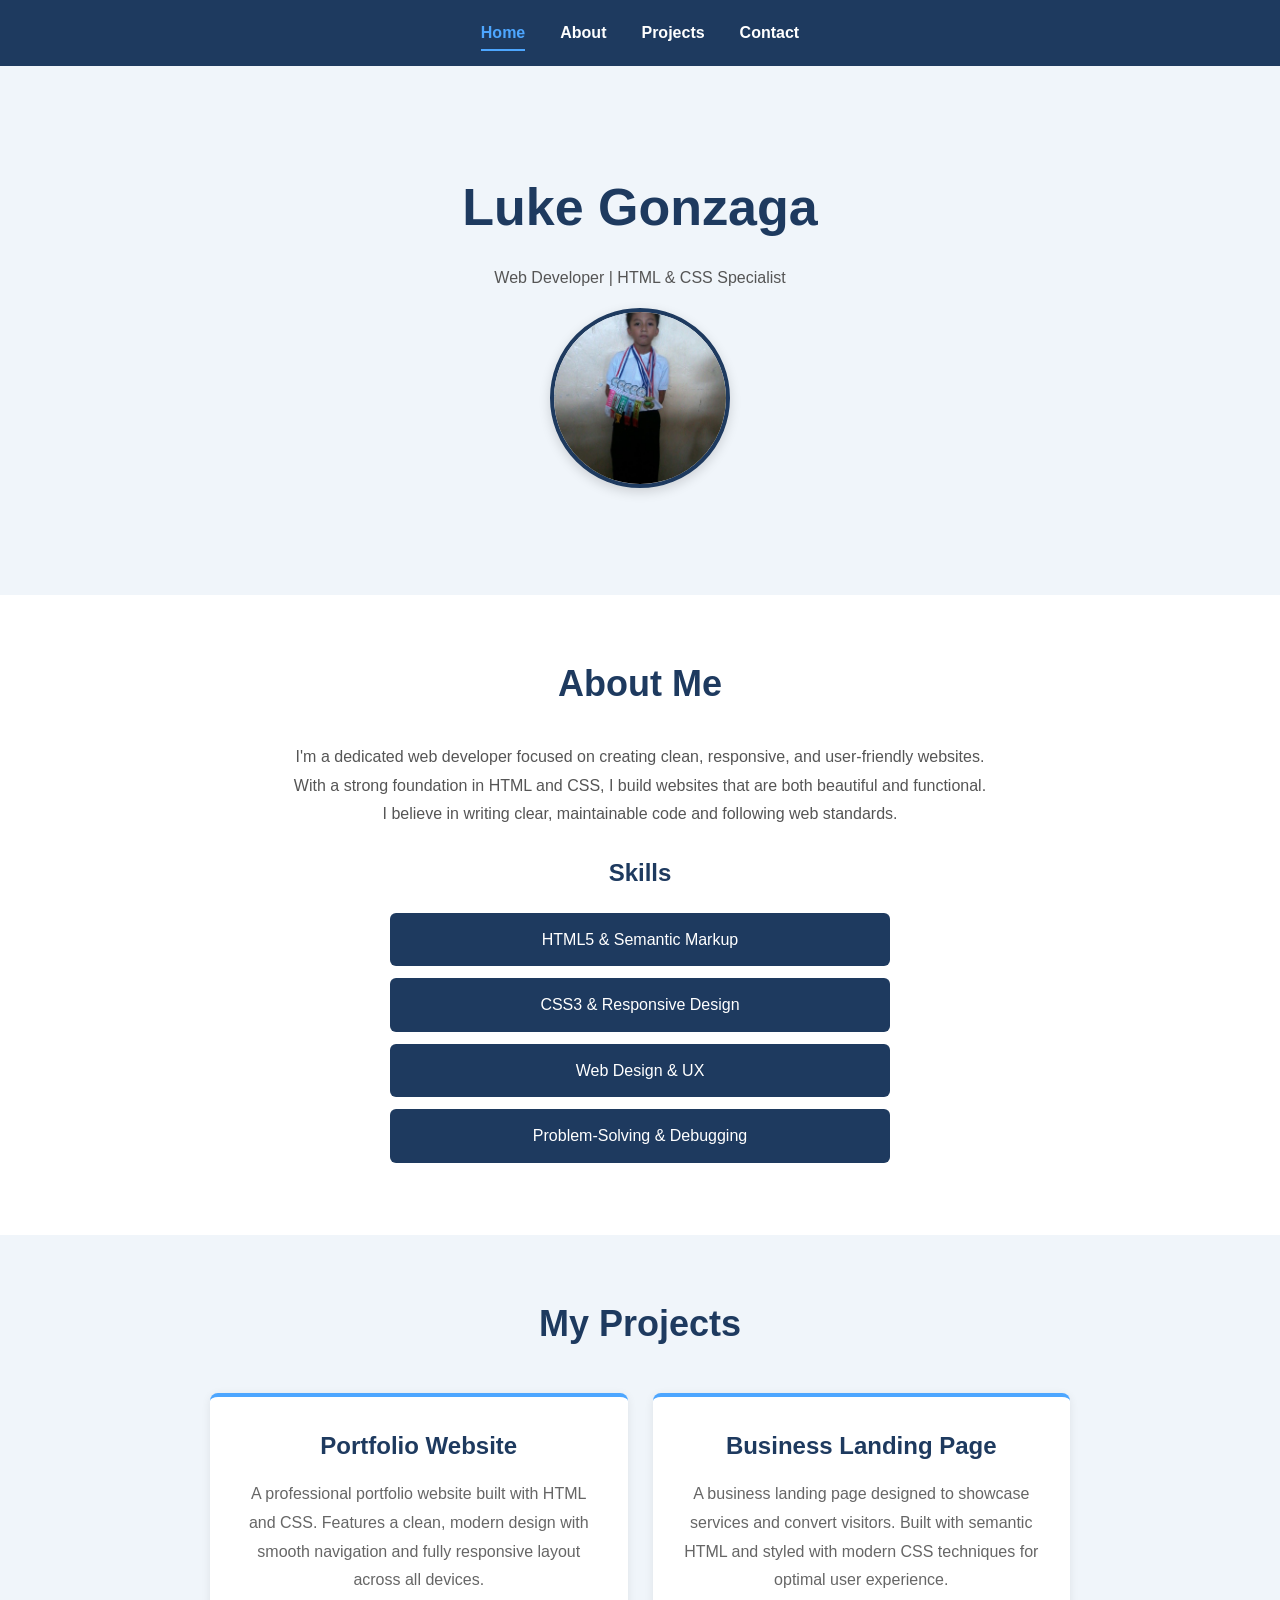
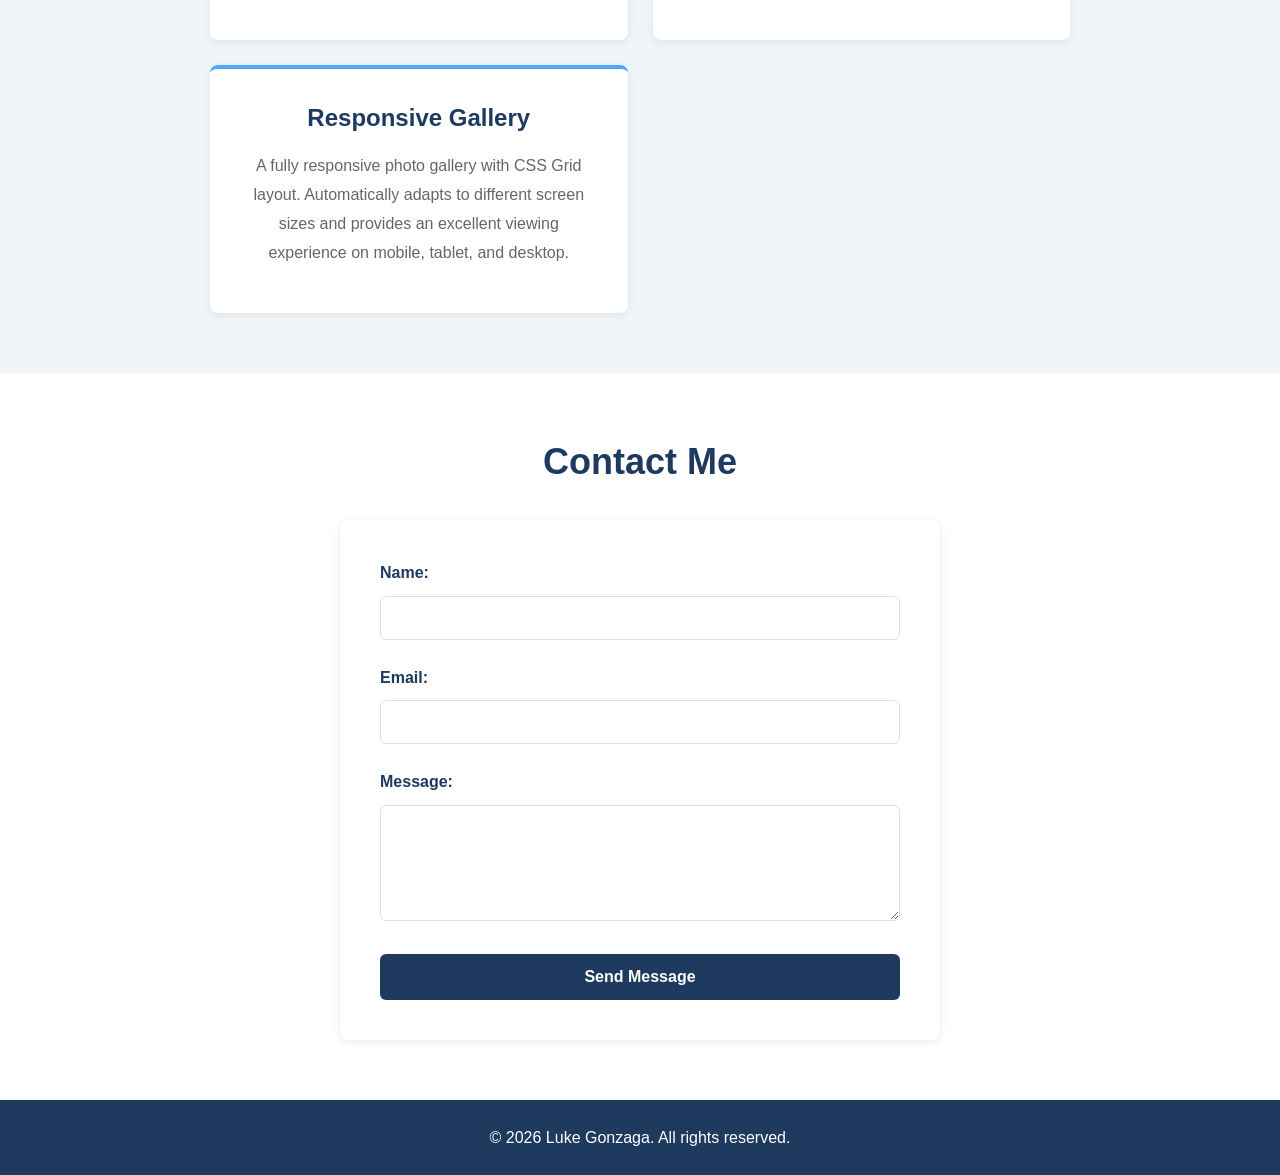
<file: index.html>
<!DOCTYPE html>
<html lang="en">
<head>
    <meta charset="UTF-8">
    <meta name="viewport" content="width=device-width, initial-scale=1.0">
    <title>Professional Portfolio</title>
    <link rel="stylesheet" href="style.css">
</head>
<body>
    <!-- Navigation Bar -->
    <nav class="navbar">
        <div class="container">
            <ul class="nav-menu">
                <li><a href="#home">Home</a></li>
                <li><a href="#about">About</a></li>
                <li><a href="#projects">Projects</a></li>
                <li><a href="#contact">Contact</a></li>
            </ul>
        </div>
    </nav>

    <!-- Home Section -->
    <section id="home" class="section">
        <div class="container">
            <h1 class="page-title">Luke Gonzaga</h1>
            <p class="intro-text">Web Developer | HTML & CSS Specialist</p>
            <img src="lok.jpg" alt="Profile Picture" class="profile-image">
        </div>
    </section>

    <!-- About Section -->
    <section id="about" class="section">
        <div class="container">
            <h2>About Me</h2>
            <p>I'm a dedicated web developer focused on creating clean, responsive, and user-friendly websites. With a strong foundation in HTML and CSS, I build websites that are both beautiful and functional. I believe in writing clear, maintainable code and following web standards.</p>
            
            <h3>Skills</h3>
            <ul class="skills-list">
                <li>HTML5 & Semantic Markup</li>
                <li>CSS3 & Responsive Design</li>
                <li>Web Design & UX</li>
                <li>Problem-Solving & Debugging</li>
            </ul>
        </div>
    </section>

    <!-- Projects Section -->
    <section id="projects" class="section">
        <div class="container">
            <h2>My Projects</h2>
            <div class="projects-grid">
                <!-- Project 1 -->
                <div class="project-card">
                    <h3>Portfolio Website</h3>
                    <p>A professional portfolio website built with HTML and CSS. Features a clean, modern design with smooth navigation and fully responsive layout across all devices.</p>
                </div>

                <!-- Project 2 -->
                <div class="project-card">
                    <h3>Business Landing Page</h3>
                    <p>A business landing page designed to showcase services and convert visitors. Built with semantic HTML and styled with modern CSS techniques for optimal user experience.</p>
                </div>

                <!-- Project 3 -->
                <div class="project-card">
                    <h3>Responsive Gallery</h3>
                    <p>A fully responsive photo gallery with CSS Grid layout. Automatically adapts to different screen sizes and provides an excellent viewing experience on mobile, tablet, and desktop.</p>
                </div>
            </div>
        </div>
    </section>

    <!-- Contact Section -->
    <section id="contact" class="section">
        <div class="container">
            <h2>Contact Me</h2>
            <form class="contact-form">
                <div class="form-group">
                    <label for="name">Name:</label>
                    <input type="text" id="name" name="name" required>
                </div>

                <div class="form-group">
                    <label for="email">Email:</label>
                    <input type="email" id="email" name="email" required>
                </div>

                <div class="form-group">
                    <label for="message">Message:</label>
                    <textarea id="message" name="message" rows="5" required></textarea>
                </div>

                <button type="submit" class="submit-btn">Send Message</button>
            </form>
        </div>
    </section>

    <!-- Footer -->
    <footer class="footer">
        <div class="container">
            <p>&copy; 2026 Luke Gonzaga. All rights reserved.</p>
        </div>
    </footer>

    <!-- JavaScript -->
    <script src="script.js"></script>
</body>
</html>
</file>
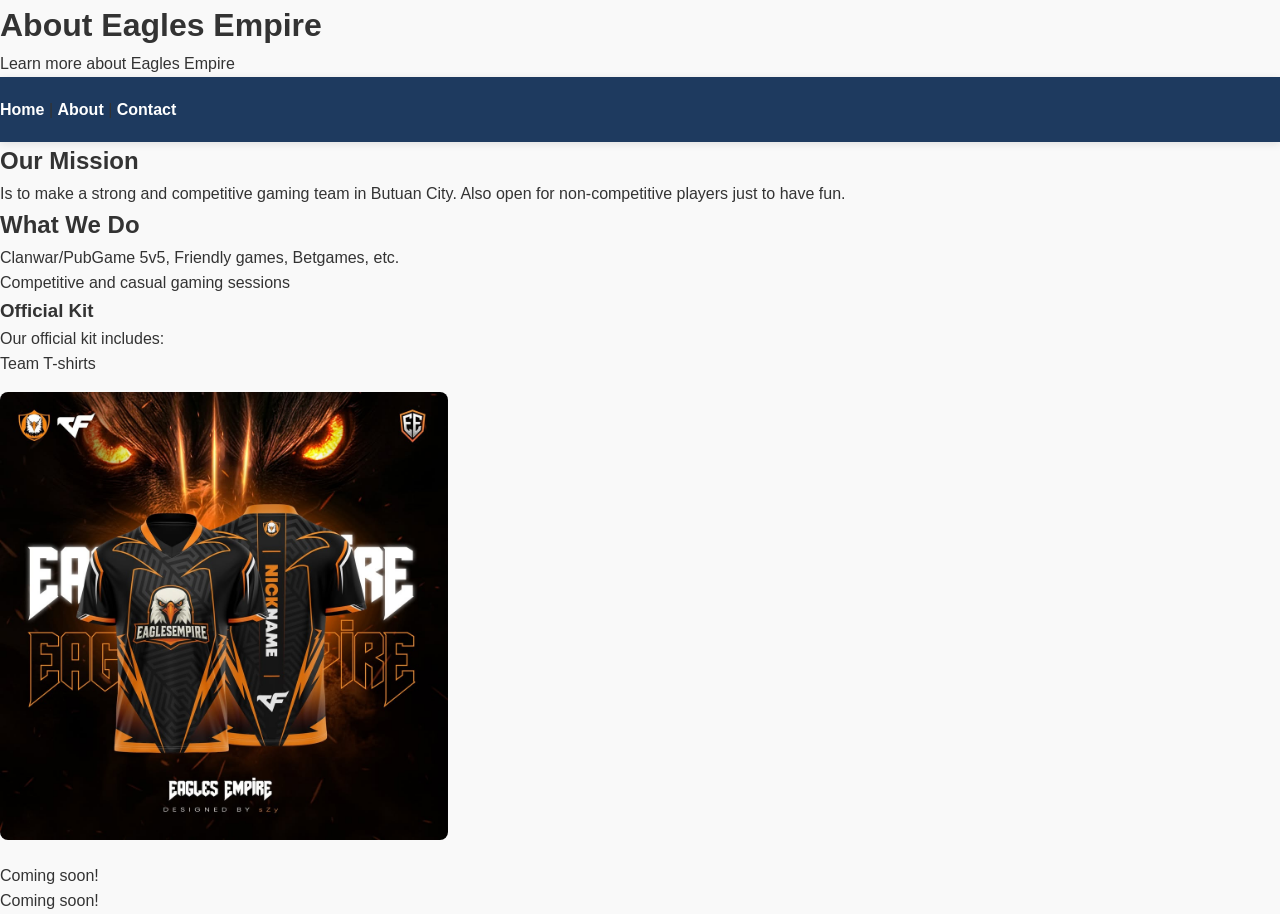
<file: about.html>
<!DOCTYPE html>
<html>
<head>
<title>About Page</title>
<link rel="stylesheet" href="style.css">
</html>
<body>  
<header>
  <h1>About Eagles Empire</h1>
  <p>Learn more about Eagles Empire</p>
</header>
<nav>
  <a href="index.html">Home</a> |
  <a href="about.html">About</a> |
  <a href="contact.html">Contact</a>
</nav>
<main>
  <h2>Our Mission</h2>
  <p>Is to make a strong and competitive gaming team in Butuan City. Also open for non-competitive players just to have fun.</p>
 
 
  <h2>What We Do</h2>
  <ul>
    <li>Clanwar/PubGame 5v5, Friendly games, Betgames, etc.</li>
    <li>Competitive and casual gaming sessions</li>
  </ul>


  <h3>Official Kit</h3>
  <p>Our official kit includes:</p>
  <ul>
    <li>Team T-shirts</li>
    <li>
      <img src="official-kit.jpg" alt="Eagles Empire Team" style="max-width: 35%; height: auto; margin: 15px 0; border-radius: 8px;">
    </li>
    <li>Coming soon!</li>
    <li>Coming soon!</li>
  </ul>
 
 
</main>


</body>
</file>
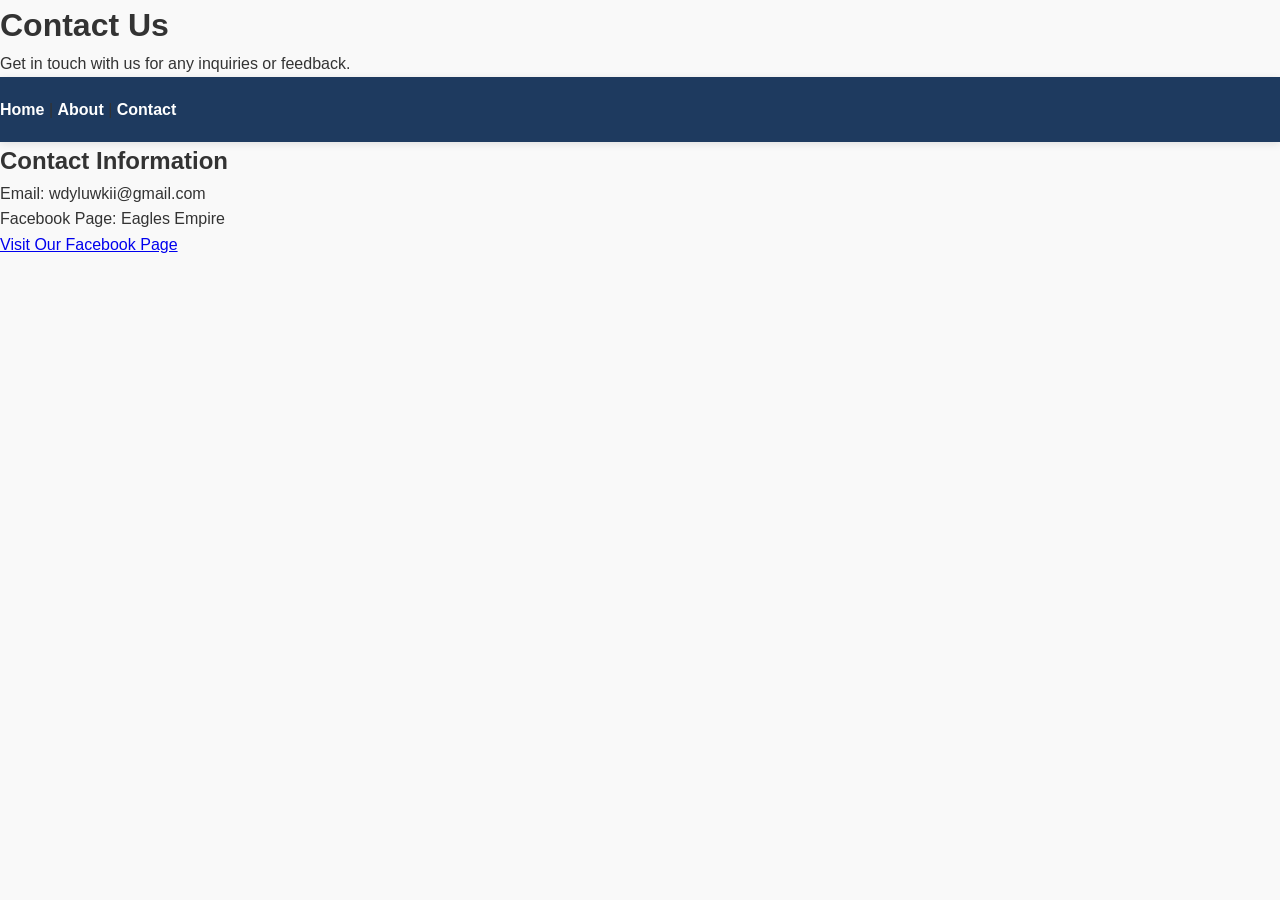
<file: contact.html>
<!DOCTYPE html>
<html>
<head>
<title>Contact Page</title>
<link rel="stylesheet" href="style.css">
</head>
<body>
<header>
  <h1>Contact Us</h1>
  <p>Get in touch with us for any inquiries or feedback.</p>
</header>
<nav>
  <a href="index.html">Home</a> |
  <a href="about.html">About</a> |
  <a href="contact.html">Contact</a>
</nav>
<main>
  <h2>Contact Information</h2>
  <p>Email: wdyluwkii@gmail.com</p>
  <p>Facebook Page: Eagles Empire</p>
  <a href="https://www.facebook.com/profile.php?id=61576554133982">Visit Our Facebook Page</a>
</main>


</body>
</html>
</file>
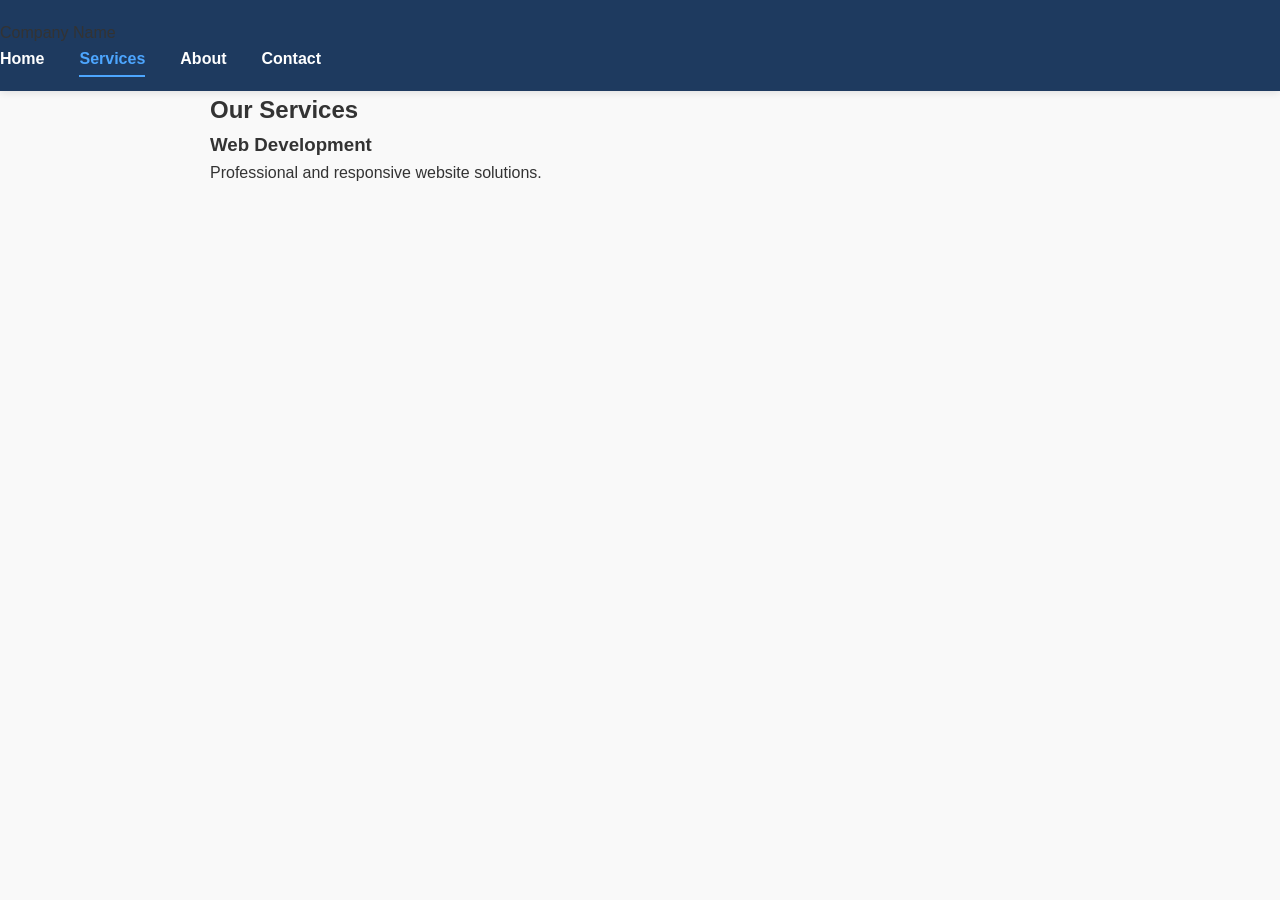
<file: home.html>
<!DOCTYPE html>
<html lang="en">
<head>
    <meta charset="UTF-8">
    <title>Services | Company Name</title>
    <link rel="stylesheet" href="style.css">
</head>
<body>

    <nav>
        <div class="logo">Company Name</div>
        <ul>
            <li><a href="index.html">Home</a></li>
            <li><a href="home.html" class="active">Services</a></li>
            <li><a href="about.html">About</a></li>
            <li><a href="contact.html">Contact</a></li>
        </ul>
    </nav>

    <section class="container">
        <h1>Our Services</h1>

        <div class="card">
            <h3>Web Development</h3>
            <p>Professional and responsive website solutions.</p>
        </div>

        <div class="card">
</file>
<file: style.css>
/* ===========================
   General Styles
   =========================== */
* {
    margin: 0;
    padding: 0;
    box-sizing: border-box;
}

body {
    font-family: 'Segoe UI', Tahoma, Geneva, Verdana, sans-serif;
    line-height: 1.6;
    color: #333;
    background-color: #f9f9f9;
}

.container {
    max-width: 900px;
    margin: 0 auto;
    padding: 0 20px;
}

/* ===========================
   Navigation Bar
   =========================== */
nav {
    background-color: #1e3a5f;
    padding: 20px 0;
    position: sticky;
    top: 0;
    box-shadow: 0 2px 8px rgba(0, 0, 0, 0.1);
}

nav .container {
    display: flex;
    justify-content: center;
}

nav ul {
    list-style: none;
    display: flex;
    gap: 35px;
}

nav a {
    color: white;
    text-decoration: none;
    font-weight: 600;
    font-size: 16px;
    transition: color 0.3s ease;
}

nav a:hover {
    color: #4da6ff;
}

nav a.active {
    color: #4da6ff;
    border-bottom: 2px solid #4da6ff;
    padding-bottom: 8px;
}

/* ===========================
   Section Styles
   =========================== */
.section {
    text-align: center;
    padding: 60px 0;
    background-color: white;
    margin-bottom: 0;
}

.section:nth-child(even) {
    background-color: #f0f5fa;
}

.section h2 {
    font-size: 36px;
    color: #1e3a5f;
    margin-bottom: 30px;
    font-weight: 700;
}

.section h3 {
    font-size: 24px;
    color: #1e3a5f;
    margin: 25px 0 15px 0;
    font-weight: 600;
}

.section p {
    font-size: 16px;
    color: #555;
    line-height: 1.8;
    margin-bottom: 15px;
}

/* ===========================
   Home Section
   =========================== */
#home {
    padding: 100px 0;
}

.page-title {
    font-size: 52px;
    color: #1e3a5f;
    margin-bottom: 15px;
    font-weight: 700;
}

.intro-text {
    font-size: 24px;
    color: #4da6ff;
    margin-bottom: 50px;
    font-weight: 500;
}

.profile-image {
    width: 180px;
    height: 180px;
    border-radius: 50%;
    border: 4px solid #1e3a5f;
    object-fit: cover;
    box-shadow: 0 4px 12px rgba(0, 0, 0, 0.15);
}

/* ===========================
   About Section
   =========================== */
#about p {
    max-width: 700px;
    margin-left: auto;
    margin-right: auto;
}

.skills-list {
    list-style: none;
    max-width: 500px;
    margin: 20px auto 0;
}

.skills-list li {
    background-color: #1e3a5f;
    color: white;
    padding: 14px 20px;
    margin: 12px 0;
    border-radius: 6px;
    font-weight: 500;
    transition: background-color 0.3s ease;
}

.skills-list li:hover {
    background-color: #2a5080;
}

/* ===========================
   Projects Section
   =========================== */
.projects-grid {
    display: grid;
    grid-template-columns: repeat(auto-fit, minmax(280px, 1fr));
    gap: 25px;
    margin-top: 40px;
}

.project-card {
    background-color: white;
    padding: 30px;
    border-radius: 8px;
    border-top: 4px solid #4da6ff;
    box-shadow: 0 2px 10px rgba(0, 0, 0, 0.08);
    text-align: left;
    transition: transform 0.3s ease, box-shadow 0.3s ease;
}

.project-card:hover {
    transform: translateY(-5px);
    box-shadow: 0 6px 20px rgba(0, 0, 0, 0.12);
}

.project-card h3 {
    color: #1e3a5f;
    margin-top: 0;
    text-align: center;
}

.project-card p {
    color: #666;
    text-align: center;
}

/* ===========================
   Contact Form
   =========================== */
.contact-form {
    max-width: 600px;
    margin: 0 auto;
    background-color: white;
    padding: 40px;
    border-radius: 8px;
    box-shadow: 0 2px 10px rgba(0, 0, 0, 0.08);
}

.form-group {
    margin-bottom: 25px;
    text-align: left;
}

.form-group label {
    display: block;
    margin-bottom: 10px;
    font-weight: 600;
    color: #1e3a5f;
    font-size: 16px;
}

.form-group input,
.form-group textarea {
    width: 100%;
    padding: 12px 15px;
    border: 1px solid #ddd;
    border-radius: 6px;
    font-size: 16px;
    font-family: 'Segoe UI', sans-serif;
    transition: border-color 0.3s ease, box-shadow 0.3s ease;
}

.form-group input:focus,
.form-group textarea:focus {
    outline: none;
    border-color: #4da6ff;
    box-shadow: 0 0 8px rgba(77, 166, 255, 0.2);
}

.submit-btn {
    width: 100%;
    padding: 14px 0;
    background-color: #1e3a5f;
    color: white;
    border: none;
    border-radius: 6px;
    font-size: 16px;
    font-weight: 600;
    cursor: pointer;
    transition: background-color 0.3s ease;
}

.submit-btn:hover {
    background-color: #2a5080;
}

/* ===========================
   Footer
   =========================== */
.footer {
    background-color: #1e3a5f;
    color: white;
    text-align: center;
    padding: 25px 0;
}

.footer p {
    color: white;
    margin: 0;
}

/* ===========================
   Responsive Design
   =========================== */
@media (max-width: 768px) {
    nav ul {
        gap: 20px;
        flex-wrap: wrap;
        padding: 0 20px;
    }

    .page-title {
        font-size: 40px;
    }

    .intro-text {
        font-size: 20px;
    }

    .profile-image {
        width: 150px;
        height: 150px;
    }

    .section h2 {
        font-size: 28px;
    }

    .projects-grid {
        grid-template-columns: 1fr;
    }

    .contact-form {
        padding: 25px;
    }
}

@media (max-width: 480px) {
    nav ul {
        gap: 15px;
        padding: 10px;
        font-size: 14px;
    }

    nav a {
        font-size: 14px;
    }

    .page-title {
        font-size: 32px;
    }

    .intro-text {
        font-size: 18px;
    }

    .section {
        padding: 40px 0;
    }

    .profile-image {
        width: 120px;
        height: 120px;
    }

    .section h2 {
        font-size: 24px;
    }
}
</file>
